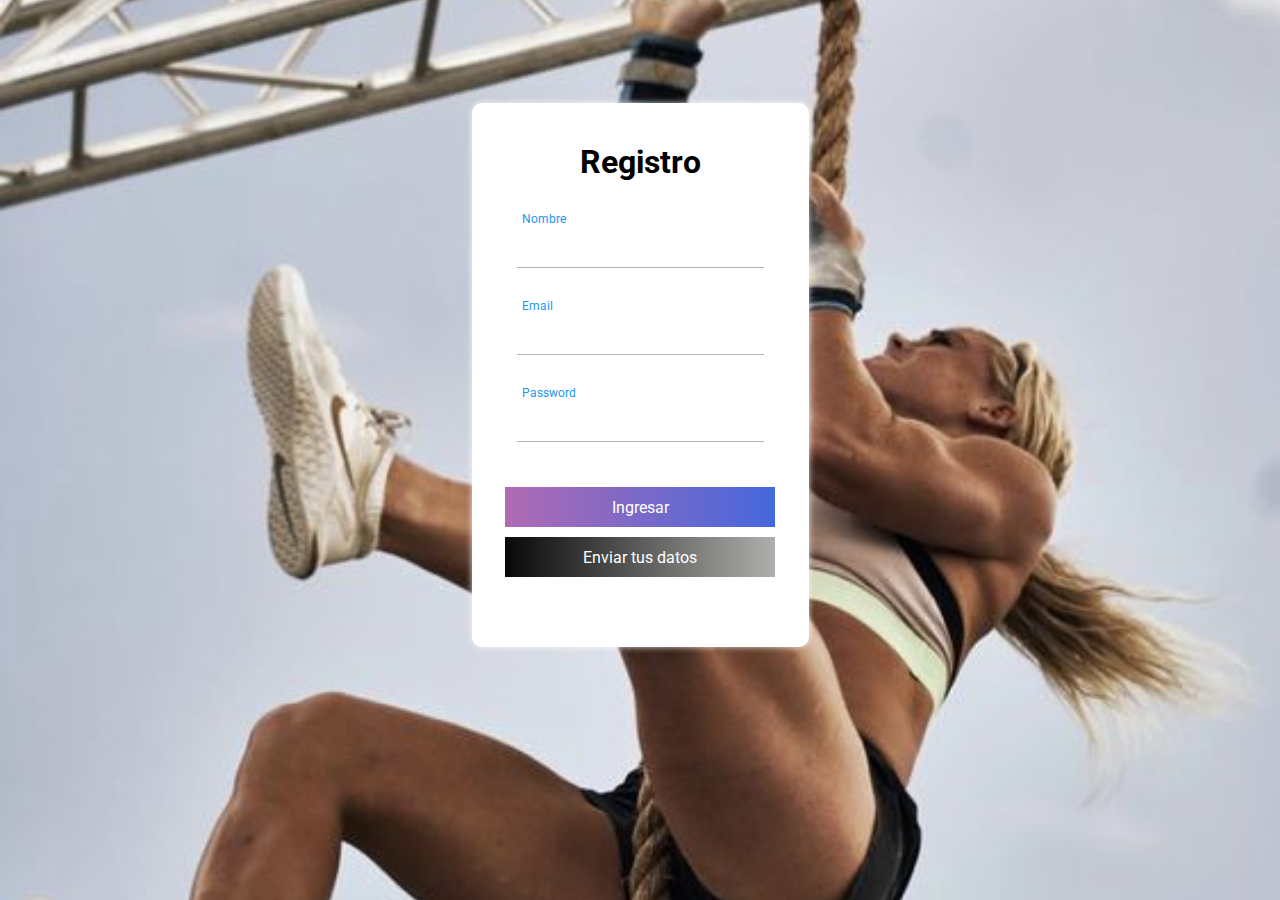
<file: index.html>
<!DOCTYPE html>
<html lang="es">
<head>
    <meta charset="UTF-8">
    <meta name="viewport" content="width=device-width, initial-scale=1.0">
    <title>CLEAN CROSSFIT</title>
    <link rel="stylesheet" href="estilos.css">
    <link href="https://fonts.googleapis.com/css?family=Roboto:300,400,500,700&display=swap" rel="stylesheet">
</head>
<body>
    <form action="" method="POST" id="form">
        <div class="form">
            <h1>Registro</h1>
            <div class="grupo">
                <input type="text" name="" id="name" ><span class="barra"></span>
                <label for="">Nombre</label>
            </div>
            <div class="grupo">
                <input type="email" name="" id="email" ><span class="barra"></span>
                <label for="">Email</label>
            </div>
            <div class="grupo">
                <input type="password" name="" id="password" ><span class="barra"></span>
                <label for="">Password</label>
            </div>
            
            <button id="miBoton" type="submit">Ingresar</button>
            <button class="enviar" id="miBoton22" type="submit">Enviar tus datos</button>
            <p class="warnings" id="warnings"></p>
        </div>
    </form>


    <script src="app.js"></script>
</body>
</html>
</file>
<file: estilos.css>
:root {
    --colorTextos: #49454567;
}


*,
::before,
::after {
    margin: 0;
    padding: 0;
    box-sizing: border-box;
}

body {
    font-family: 'Roboto';
    background-image: url(.//imagenes/1.jpg);
    background-size: cover;
    background-repeat: no-repeat;
    background-position: center;
    background-attachment: fixed;


    height: 750px;
    display: flex;
    justify-content: center;
    align-items: center;
}

h1{
    text-align: center;
    font-weight: 700;
}

form{
    background: #fff;
    padding: 40px 0;
    box-shadow: 0 0 6px 0 rgba(255, 255, 255, 0.8);
    border-radius: 10px;
}

.form{
    width: 100%;
    margin: auto;
}

form .grupo{
    position: relative;
    margin: 45px ;
}

input{
    background: none;
    color: #c6c6c6;
    font-size: 18px;
    padding: 10px 10px 10px 5px;
    display: block;
    width: 100%;
    border: none;
    border-bottom: 1px solid var(--colorTextos);
}



input:focus{ 
    outline: none;
    color: #5e5d5d;
}

label{
    color: var(--colorTextos);
    font-size: 16px;
    position: absolute;
    left: 5px;
    top: 10px;
    transition: 0.5s ease all;
    pointer-events: none;
}

input:focus~label,
input:valid~label{
    top: -14px;
    font-size: 12px;
    color: #2196f3;
}

.barra{
    position: relative;
    display: block;
    width: 100%;
}

.barra::before{
    content: "";
    height: 2px;
    width: 0%;
    bottom: 0;
    position: absolute;
    background: linear-gradient(to right, #B06AB3, #4568DC);
    transition: 0.3s ease width;
    left: 0;
}

input:focus~.barra::before{
    width: 100%;
}

.warnings{
    width: 200px;
    text-align: center;
    margin: auto;
    color: #B06AB3;
    padding-top: 20px;
}

button{
    font-family: 'roboto';
    background: #4568DC;
    /* fallback for old browsers */
    background: -webkit-linear-gradient(to right, #B06AB3, #4568DC);
    /* Chrome 10-25, Safari 5.1-6 */
    background: linear-gradient(to right, #B06AB3, #4568DC);
    /* W3C, IE 10+/ Edge, Firefox 16+, Chrome 26+, Opera 12+, Safari 7+ */
    border: none;
    display: block;
    width: 80%;
    margin: 10px auto;
    color: #fff;
    height: 40px;
    font-size: 16px;
    cursor: pointer;
}

.enviar{ /*boton enviar tus datos*/
    font-family: 'roboto';
    background: #4568DC;
    /* fallback for old browsers */
    background: -webkit-linear-gradient(to right, #080808, #75757294);
    /* Chrome 10-25, Safari 5.1-6 */
    background: linear-gradient(to right, #080808, #75757294);
    /* W3C, IE 10+/ Edge, Firefox 16+, Chrome 26+, Opera 12+, Safari 7+ */
    border: none;
    display: block;
    width: 80%;
    margin: 10px auto;
    color: #fff;
    height: 40px;
    font-size: 16px;
    cursor: pointer;

}

@media screen and (max-width:500px){
    form{
        width: 80%;
    }
}
</file>
